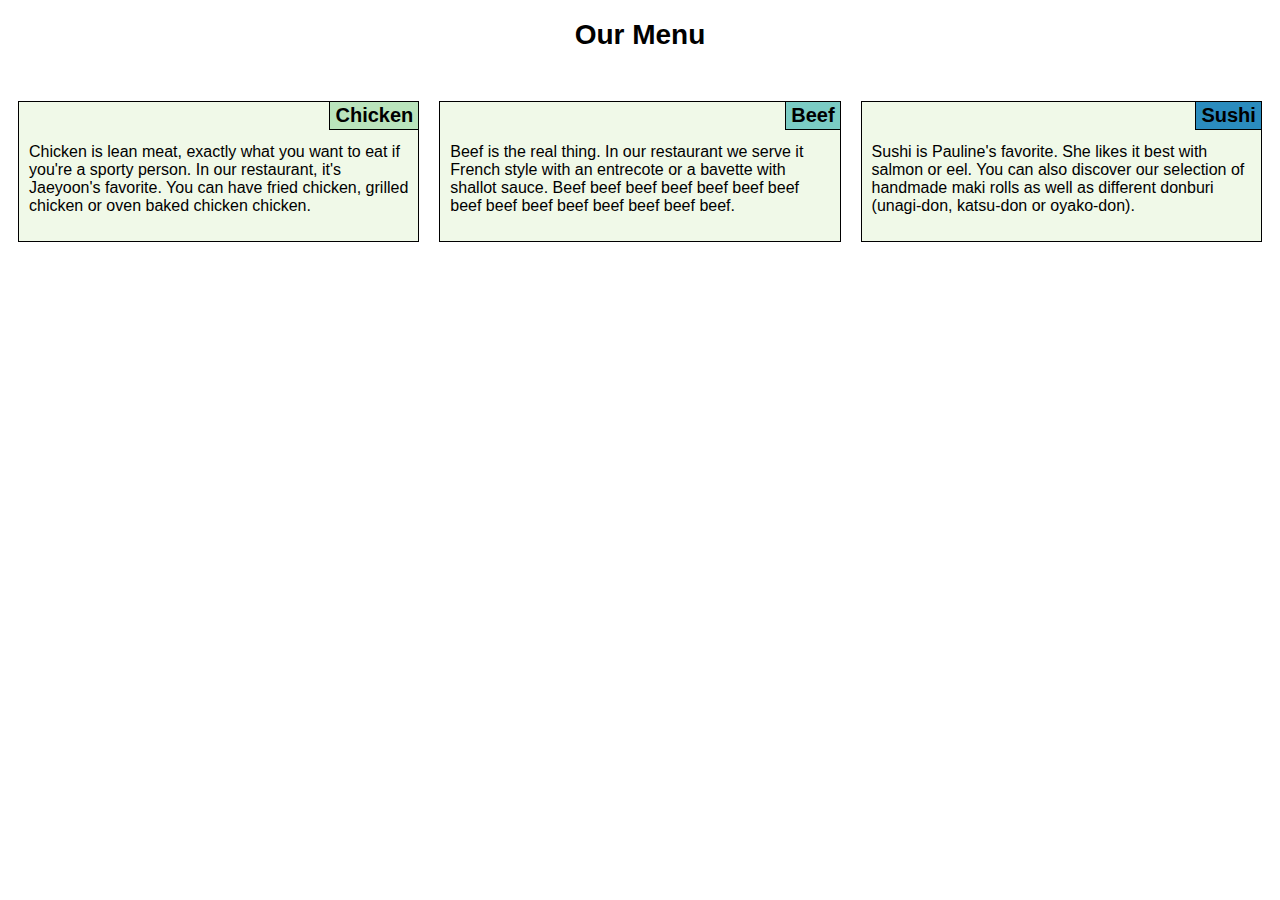
<file: module2-solution/index.html>
<!DOCTYPE html>
<html>
<head>
<meta charset="utf-8">
<meta name="viewport" content="width=device-width, initial-scale=1">
<title> Assignment Solution for Module 2 </title>
<link rel="stylesheet" href="./css/style.css">
</head>
<body>
<h1>Our Menu</h1>
<div class="row">
	<div class="col-lg-4 col-md-6 col-sm-12">
		<div id="section1">
		<h2 id="chicken">Chicken</h2>
		<p id="p1">Chicken is lean meat, exactly what you want to eat if you're a sporty person. In our restaurant, it's Jaeyoon's favorite. You can have fried chicken, grilled chicken or oven baked chicken chicken.</p>
		</div>
	</div>
  	<div class="col-lg-4 col-md-6 col-sm-12">
  		<div id="section2">
  		<h2 id="beef">Beef</h2>
  		<p id="p2">Beef is the real thing. In our restaurant we serve it French style with an entrecote or a bavette with shallot sauce. Beef beef beef beef beef beef beef beef beef beef beef beef beef beef beef.</p>
  		</div>
 	</div>
 	<div class="col-lg-4 col-md-12 col-sm-12">
  		<div id="section3">
  		<h2 id="sushi">Sushi</h2>
  		<p id="p3">Sushi is Pauline's favorite. She likes it best with salmon or eel. You can also discover our selection of handmade maki rolls as well as different donburi (unagi-don, katsu-don or oyako-don).</p>
  		</div>
 	</div>
</div>
</body>
</html>
</file>
<file: module2-solution/css/style.css>
/********** Base styles **********/
* {
  box-sizing: border-box;
}
h1 {
  text-align: center;
  font-size: 1.75em;
  font-family: Helvetica;
  margin-bottom: 40px;
}


#section1 {
      position: relative;
      background-color: #f0f9e8;
      border: 1px solid black;
      padding: 10px;
      margin: 10px;
}

#section2 {
      position: relative;
      background-color: #f0f9e8;
      border: 1px solid black;
      padding: 10px;
      margin: 10px;
}

#section3 {
      position: relative;
      background-color: #f0f9e8;
      border: 1px solid black;
      padding: 10px;
      margin: 10px;
}

#chicken {
  border: 1px solid black;
  font-family: Helvetica;
    font-size: 1.25em;
  color: black;
  background-color: #bae4bc;
  position: absolute;
  right: -1px;
  top: -17px;
  padding-top: 2px;
  padding-bottom: 2px;
  padding-left: 5px;
  padding-right: 5px;
}

#beef {
  border: 1px solid black;
  font-family: Helvetica;
      font-size: 1.25em;
  color: black;
  background-color: #7bccc4;
  position: absolute;
  right: -1px;
  top: -17px;
  padding-top: 2px;
  padding-bottom: 2px;
  padding-left: 5px;
  padding-right: 5px;
}

#sushi {
  border: 1px solid black;
  font-family: Helvetica;
      font-size: 1.25em;
  color: black;
  background-color: #2b8cbe;
  position: absolute;
  right: -1px;
  top: -17px;
  padding-top: 2px;
  padding-bottom: 2px;
  padding-left: 5px;
  padding-right: 5px;
}

#p1 {
 font-family: Helvetica;
  color: black;
  padding-top: 15px;
}

#p2 {
 font-family: Helvetica;
  color: black;
  padding-top: 15px;
}

#p3 {
  font-family: Helvetica;
  color: black;
  padding-top: 15px;
}

/* Simple Responsive Framework. */
.row {
  width: 100%;
}

/********** Large devices only **********/
@media (min-width: 992px) {
  .col-lg-1, .col-lg-2, .col-lg-3, .col-lg-4, .col-lg-5, .col-lg-6, .col-lg-7, .col-lg-8, .col-lg-9, .col-lg-10, .col-lg-11, .col-lg-12 {
    float: left;
  }
  .col-lg-1 {
    width: 8.33%;
  }
  .col-lg-2 {
    width: 16.66%;
  }
  .col-lg-3 {
    width: 25%;
  }
  .col-lg-4 {
    width: 33.33%;
  }
  .col-lg-5 {
    width: 41.66%;
  }
  .col-lg-6 {
    width: 50%;
  }
  .col-lg-7 {
    width: 58.33%;
  }
  .col-lg-8 {
    width: 66.66%;
  }
  .col-lg-9 {
    width: 74.99%;
  }
  .col-lg-10 {
    width: 83.33%;
  }
  .col-lg-11 {
    width: 91.66%;
  }
  .col-lg-12 {
    width: 100%;
  }
}

/********** Medium devices only **********/
@media (min-width: 768px) and (max-width: 991px) {
  .col-md-1, .col-md-2, .col-md-3, .col-md-4, .col-md-5, .col-md-6, .col-md-7, .col-md-8, .col-md-9, .col-md-10, .col-md-11, .col-md-12 {
    float: left;
  }
  .col-md-1 {
    width: 8.33%;
  }
  .col-md-2 {
    width: 16.66%;
  }
  .col-md-3 {
    width: 25%;
  }
  .col-md-4 {
    width: 33.33%;
  }
  .col-md-5 {
    width: 41.66%;
  }
  .col-md-6 {
    width: 50%;
  }
  .col-md-7 {
    width: 58.33%;
  }
  .col-md-8 {
    width: 66.66%;
  }
  .col-md-9 {
    width: 74.99%;
  }
  .col-md-10 {
    width: 83.33%;
  }
  .col-md-11 {
    width: 91.66%;
  }
  .col-md-12 {
    width: 100%;
  }
}


/********** Small devices only **********/
@media (max-width: 767px) {
  .col-sm-1, .col-sm-2, .col-sm-3, .col-sm-4, .col-sm-5, .col-sm-6, .col-sm-7, .col-sm-8, .col-sm-9, .col-sm-10, .col-sm-11, .col-sm-12 {
    float: left;
  }
  .col-sm-1 {
    width: 8.33%;
  }
  .col-sm-2 {
    width: 16.66%;
  }
  .col-sm-3 {
    width: 25%;
  }
  .col-sm-4 {
    width: 33.33%;
  }
  .col-sm-5 {
    width: 41.66%;
  }
  .col-sm-6 {
    width: 50%;
  }
  .col-sm-7 {
    width: 58.33%;
  }
  .col-sm-8 {
    width: 66.66%;
  }
  .col-sm-9 {
    width: 74.99%;
  }
  .col-sm-10 {
    width: 83.33%;
  }
  .col-sm-11 {
    width: 91.66%;
  }
  .col-sm-12 {
    width: 100%;
  }
}
</file>
